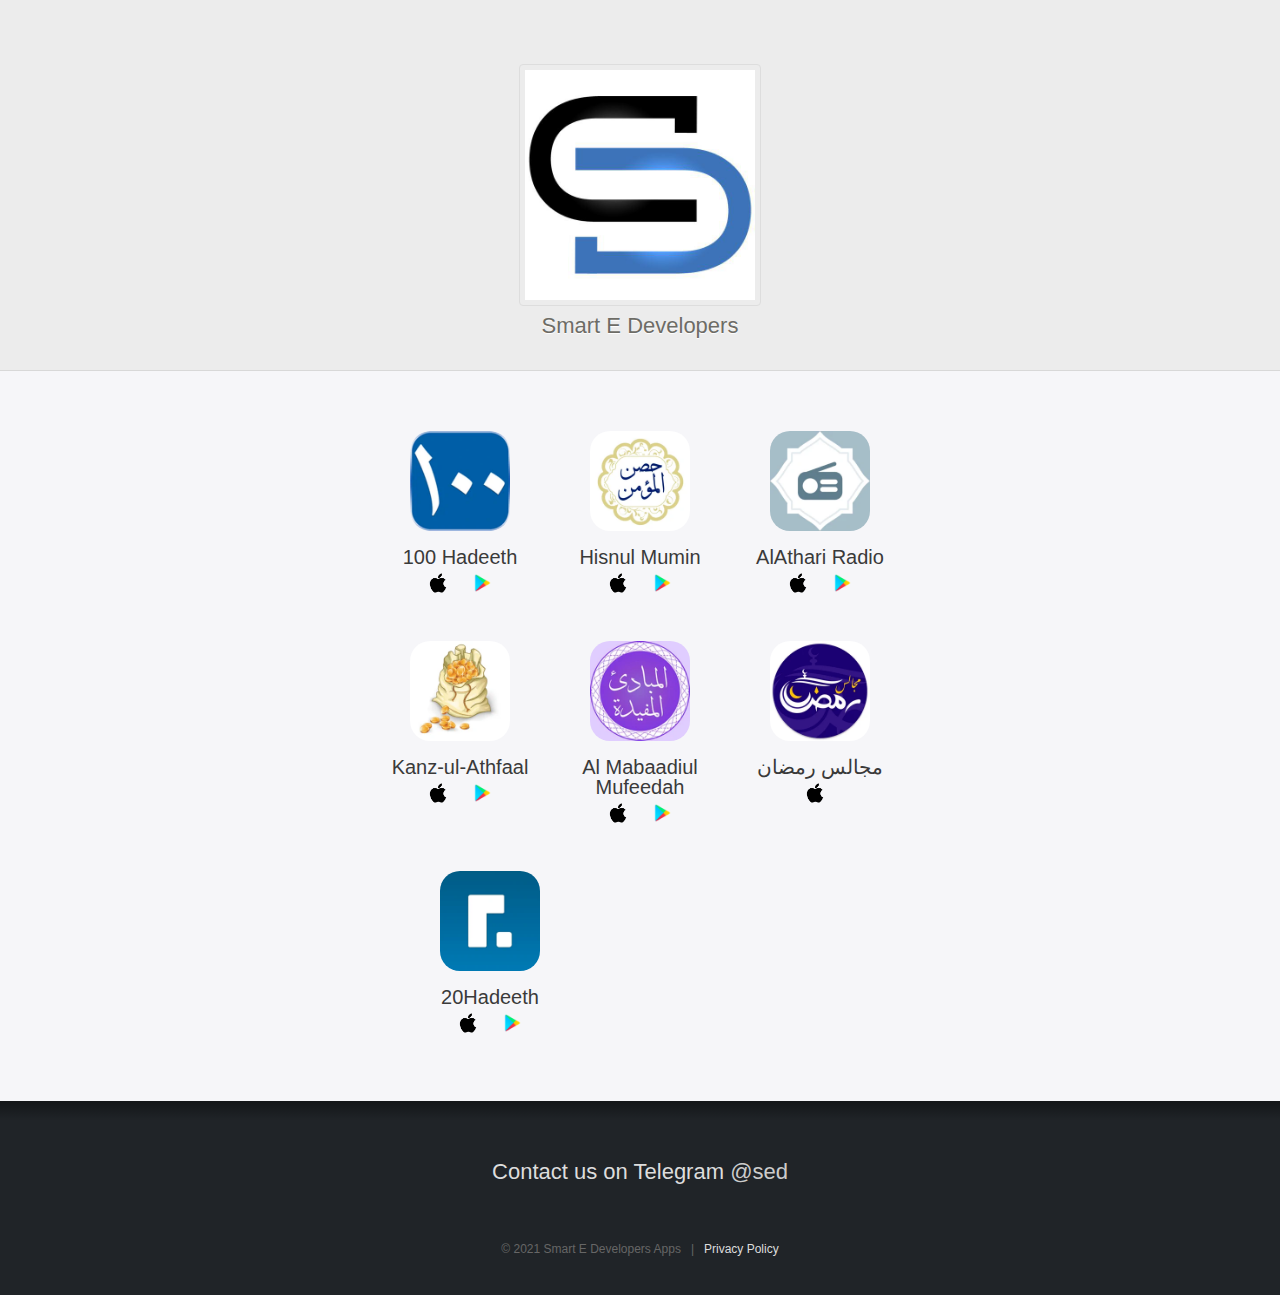
<file: index.html>
<html>
  <head>
    <title>SeD</title>
    <meta http-equiv="Content-Type" content="text/html; charset=UTF-8" />
    <meta name="viewport" content="width=device-width, initial-scale=1" />
    <link rel="stylesheet" href="/css/style.css?mod=20210407.1" />

    <link
      rel="apple-touch-icon"
      sizes="180x180"
      href="/favicons/apple-touch-icon.png"
    />
    <link
      rel="icon"
      type="image/png"
      sizes="32x32"
      href="/favicons/favicon-32x32.png"
    />
    <link
      rel="icon"
      type="image/png"
      sizes="16x16"
      href="/favicons/favicon-16x16.png"
    />
    <link rel="manifest" href="/favicons/site.webmanifest" />
    <link
      rel="mask-icon"
      href="/favicons/safari-pinned-tab.svg"
      color="#505e50"
    />
    <link rel="shortcut icon" href="/favicons/favicon.ico" />
    <meta name="msapplication-TileColor" content="#00a300" />
    <meta name="msapplication-config" content="/favicons/browserconfig.xml" />
    <meta name="theme-color" content="#ffffff" />
  </head>
  <body>
    <div class="header">
      <img class="logo" src="/images/logo.jpg" />
      <div class="title">Smart E Developers</div>
    </div>
    <div class="software">
      <div class="app">
        <div class="icon">
          <a href="https://apps.apple.com/us/app/100-hadeeth/id851179224"
            ><img src="/images/100Hadeeth.png"
          /></a>
        </div>
        <div class="name">
          <a href="https://apps.apple.com/us/app/100-hadeeth/id851179224"
            >100 Hadeeth</a
          >
        </div>
        <div style="text-align: center">
          <a
            class="apple"
            href="https://apps.apple.com/us/app/100-hadeeth/id851179224"
            ><img src="/images/apple.png"
          /></a>
          <a
            class="android"
            href="https://play.google.com/store/apps/details?id=com.sed.hadeeth100&hl=en_IN&gl=US"
            ><img src="/images/playstore.png"
          /></a>
        </div>
      </div>

      <div class="app">
        <div class="icon">
          <a href="https://apps.apple.com/us/app/hisnul-mumin/id1202567128"
            ><img src="/images/HisnulMumin.png"
          /></a>
        </div>
        <div class="name">
          <a href="https://apps.apple.com/us/app/hisnul-mumin/id1202567128"
            >Hisnul Mumin</a
          >
        </div>

        <div style="text-align: center">
          <a
            class="apple"
            href="https://apps.apple.com/us/app/hisnul-mumin/id1202567128"
            ><img src="/images/apple.png"
          /></a>
          <a
            class="android"
            href="https://play.google.com/store/apps/details?id=com.sed.hisnulmumin&hl=en_IN&gl=US"
            ><img src="/images/playstore.png"
          /></a>
        </div>
      </div>

      <div class="app">
        <div class="icon">
          <a href="https://apps.apple.com/us/app/al-athari-radio/id1275996215"
            ><img src="/images/AlAthariRadio.png"
          /></a>
        </div>
        <div class="name">
          <a href="https://apps.apple.com/us/app/al-athari-radio/id1275996215"
            >AlAthari Radio</a
          >
        </div>

        <div style="text-align: center">
          <a
            class="apple"
            href="https://apps.apple.com/us/app/al-athari-radio/id1275996215"
            ><img src="/images/apple.png"
          /></a>
          <a
            class="android"
            href="https://play.google.com/store/apps/details?id=com.sed.al_athari_radio&hl=en_IN&gl=US"
            ><img src="/images/playstore.png"
          /></a>
        </div>
      </div>

      <div class="app">
        <div class="icon">
          <a href="https://apps.apple.com/us/app/kanz-ul-atfal/id1376454549"
            ><img src="/images/KanzulAthfaal.png"
          /></a>
        </div>
        <div class="name">
          <a href="https://apps.apple.com/us/app/kanz-ul-atfal/id1376454549"
            >Kanz-ul-Athfaal</a
          >
        </div>

        <div style="text-align: center">
          <a
            class="apple"
            href="https://apps.apple.com/us/app/kanz-ul-atfal/id1376454549"
            ><img src="/images/apple.png"
          /></a>
          <a
            class="android"
            href="https://play.google.com/store/apps/details?id=com.sed.kanz_ul_atfal&hl=en_IN&gl=US"
            ><img src="/images/playstore.png"
          /></a>
        </div>
      </div>

      <div class="app">
        <div class="icon">
          <a
            href="https://apps.apple.com/us/app/al-mabaadiul-mufeedah/id1271095744"
            ><img src="/images/MabadialMufeedah.png"
          /></a>
        </div>
        <div class="name">
          <a
            href="https://apps.apple.com/us/app/al-mabaadiul-mufeedah/id1271095744"
            >Al Mabaadiul Mufeedah</a
          >
        </div>
        <div style="text-align: center">
          <a
            class="apple"
            href="https://apps.apple.com/us/app/al-mabaadiul-mufeedah/id1271095744"
            ><img src="/images/apple.png"
          /></a>
          <a
            class="android"
            href="https://play.google.com/store/apps/details?id=com.sed.al_mabadi_ul_mufeedah&hl=en_IN&gl=US"
            ><img src="/images/playstore.png"
          /></a>
        </div>
      </div>

      <div class="app">
        <div class="icon">
          <a
            href="https://apps.apple.com/us/app/%D9%85%D8%AC%D8%A7%D9%84%D8%B3-%D8%B1%D9%85%D8%B6%D8%A7%D9%86/id1462243996"
            ><img src="/images/MajalisuRamadan.png"
          /></a>
        </div>
        <div class="name">
          <a
            href="https://apps.apple.com/us/app/%D9%85%D8%AC%D8%A7%D9%84%D8%B3-%D8%B1%D9%85%D8%B6%D8%A7%D9%86/id1462243996"
            >مجالس رمضان</a
          >
        </div>
        <div style="text-align: center">
          <a
            class="apple"
            href="https://apps.apple.com/us/app/%D9%85%D8%AC%D8%A7%D9%84%D8%B3-%D8%B1%D9%85%D8%B6%D8%A7%D9%86/id1462243996"
            ><img src="/images/apple.png"
          /></a>
        </div>
      </div>

      <div class="app">
        <div class="icon">
          <a href="https://apps.apple.com/us/app/20hadeeth/id1536004702"
            ><img src="/images/20Hadeeth.png"
          /></a>
        </div>
        <div class="name">
          <a href="https://apps.apple.com/us/app/20hadeeth/id1536004702"
            >20Hadeeth</a
          >
        </div>
        <div style="text-align: center">
          <a
            class="apple"
            href="https://apps.apple.com/us/app/20hadeeth/id1536004702"
            ><img src="/images/apple.png"
          /></a>
          <a
            class="android"
            href="https://play.google.com/store/apps/details?id=com.sed.a20ahadeeth&hl=en_IN&gl=US"
            ><img src="/images/playstore.png"
          /></a>
        </div>
      </div>

      <div class="app"></div>
    </div>
    <!-- <div class="opensource">
		<div class="adhan">
			<a href="https://github.com/batoulapps/Adhan">Adhan</a>: open source prayer time library
			<div class="languages">
				<img src="/images/github.png"> &nbsp;
				<a href="https://github.com/batoulapps/adhan-swift">Swift</a>
				&nbsp; | &nbsp;
				<a href="https://github.com/batoulapps/adhan-java">Java</a>
				&nbsp; | &nbsp;
				<a href="https://github.com/batoulapps/adhan-js">JavaScript</a>
			</div>
		</div>
	</div>-->
    <div class="footer">
      <div class="contact">
        Contact us on Telegram
        <a href="https://t.me/sedsupport">@sed</a>
      </div>
      <div class="copy">
        © 2021 Smart E Developers Apps &nbsp; | &nbsp;
        <a href="/privacy.html" class="privacy">Privacy Policy</a>
      </div>
    </div>
  </body>
</html>
</file>
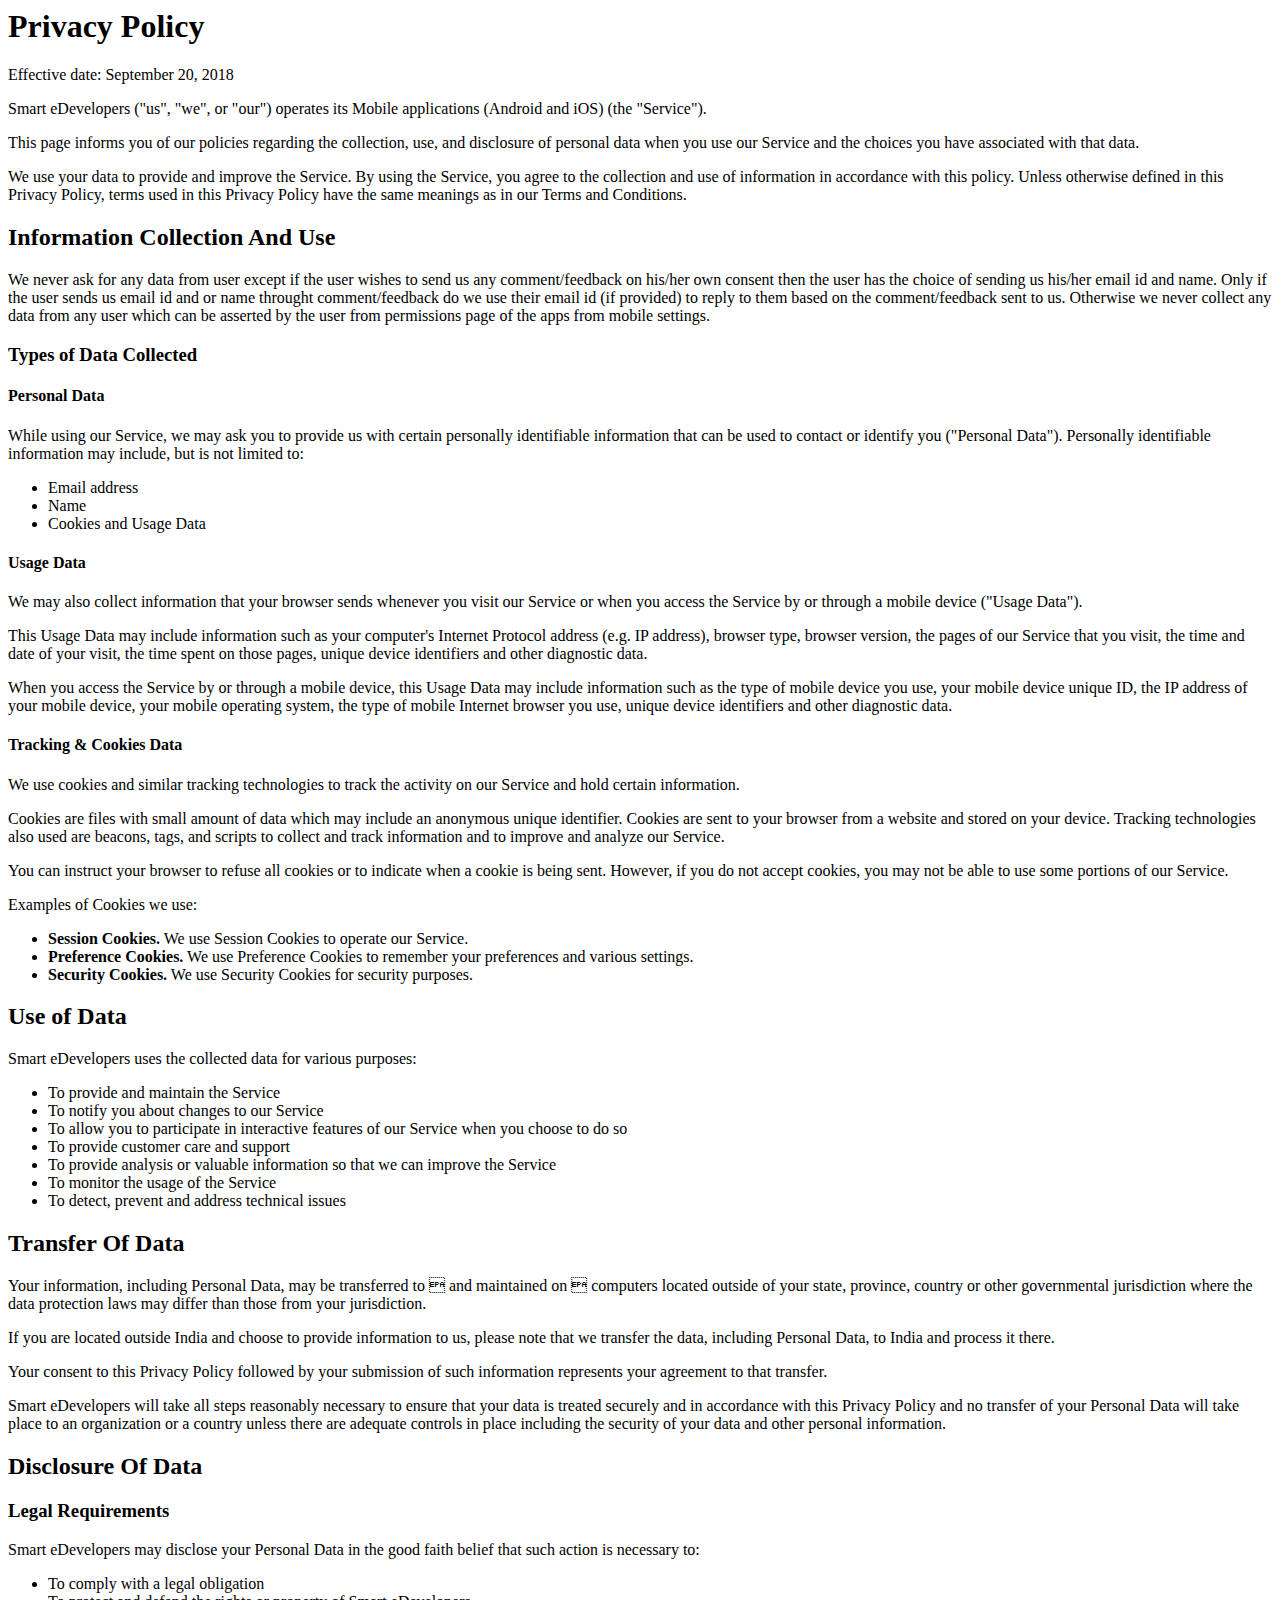
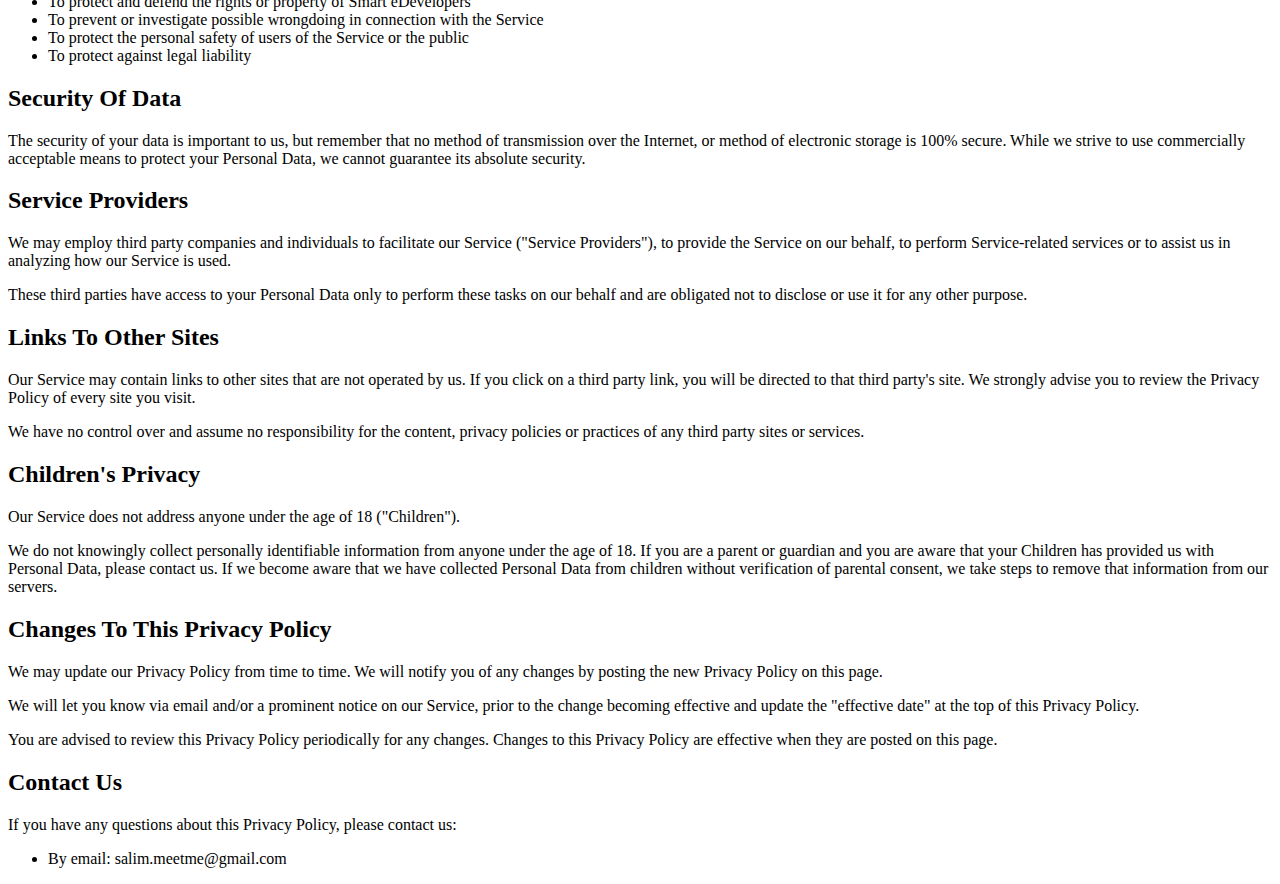
<file: privacy.html>
<html>
  <head> </head>
  <body>
    <div>
      <h1>Privacy Policy</h1>

      <p>Effective date: September 20, 2018</p>

      <p>
        Smart eDevelopers ("us", "we", or "our") operates its Mobile
        applications (Android and iOS) (the "Service").
      </p>

      <p>
        This page informs you of our policies regarding the collection, use, and
        disclosure of personal data when you use our Service and the choices you
        have associated with that data.
      </p>

      <p>
        We use your data to provide and improve the Service. By using the
        Service, you agree to the collection and use of information in
        accordance with this policy. Unless otherwise defined in this Privacy
        Policy, terms used in this Privacy Policy have the same meanings as in
        our Terms and Conditions.
      </p>

      <h2>Information Collection And Use</h2>

      <p>
        We never ask for any data from user except if the user wishes to send us
        any comment/feedback on his/her own consent then the user has the choice
        of sending us his/her email id and name. Only if the user sends us email
        id and or name throught comment/feedback do we use their email id (if
        provided) to reply to them based on the comment/feedback sent to us.
        Otherwise we never collect any data from any user which can be asserted
        by the user from permissions page of the apps from mobile settings.
      </p>

      <h3>Types of Data Collected</h3>

      <h4>Personal Data</h4>

      <p>
        While using our Service, we may ask you to provide us with certain
        personally identifiable information that can be used to contact or
        identify you ("Personal Data"). Personally identifiable information may
        include, but is not limited to:
      </p>

      <ul>
        <li>Email address</li>
        <li>Name</li>
        <li>Cookies and Usage Data</li>
      </ul>

      <h4>Usage Data</h4>

      <p>
        We may also collect information that your browser sends whenever you
        visit our Service or when you access the Service by or through a mobile
        device ("Usage Data").
      </p>
      <p>
        This Usage Data may include information such as your computer's Internet
        Protocol address (e.g. IP address), browser type, browser version, the
        pages of our Service that you visit, the time and date of your visit,
        the time spent on those pages, unique device identifiers and other
        diagnostic data.
      </p>
      <p>
        When you access the Service by or through a mobile device, this Usage
        Data may include information such as the type of mobile device you use,
        your mobile device unique ID, the IP address of your mobile device, your
        mobile operating system, the type of mobile Internet browser you use,
        unique device identifiers and other diagnostic data.
      </p>

      <h4>Tracking &amp; Cookies Data</h4>
      <p>
        We use cookies and similar tracking technologies to track the activity
        on our Service and hold certain information.
      </p>
      <p>
        Cookies are files with small amount of data which may include an
        anonymous unique identifier. Cookies are sent to your browser from a
        website and stored on your device. Tracking technologies also used are
        beacons, tags, and scripts to collect and track information and to
        improve and analyze our Service.
      </p>
      <p>
        You can instruct your browser to refuse all cookies or to indicate when
        a cookie is being sent. However, if you do not accept cookies, you may
        not be able to use some portions of our Service.
      </p>
      <p>Examples of Cookies we use:</p>
      <ul>
        <li>
          <strong>Session Cookies.</strong> We use Session Cookies to operate
          our Service.
        </li>
        <li>
          <strong>Preference Cookies.</strong> We use Preference Cookies to
          remember your preferences and various settings.
        </li>
        <li>
          <strong>Security Cookies.</strong> We use Security Cookies for
          security purposes.
        </li>
      </ul>

      <h2>Use of Data</h2>

      <p>Smart eDevelopers uses the collected data for various purposes:</p>
      <ul>
        <li>To provide and maintain the Service</li>
        <li>To notify you about changes to our Service</li>
        <li>
          To allow you to participate in interactive features of our Service
          when you choose to do so
        </li>
        <li>To provide customer care and support</li>
        <li>
          To provide analysis or valuable information so that we can improve the
          Service
        </li>
        <li>To monitor the usage of the Service</li>
        <li>To detect, prevent and address technical issues</li>
      </ul>

      <h2>Transfer Of Data</h2>
      <p>
        Your information, including Personal Data, may be transferred to  and
        maintained on  computers located outside of your state, province,
        country or other governmental jurisdiction where the data protection
        laws may differ than those from your jurisdiction.
      </p>
      <p>
        If you are located outside India and choose to provide information to
        us, please note that we transfer the data, including Personal Data, to
        India and process it there.
      </p>
      <p>
        Your consent to this Privacy Policy followed by your submission of such
        information represents your agreement to that transfer.
      </p>
      <p>
        Smart eDevelopers will take all steps reasonably necessary to ensure
        that your data is treated securely and in accordance with this Privacy
        Policy and no transfer of your Personal Data will take place to an
        organization or a country unless there are adequate controls in place
        including the security of your data and other personal information.
      </p>

      <h2>Disclosure Of Data</h2>

      <h3>Legal Requirements</h3>
      <p>
        Smart eDevelopers may disclose your Personal Data in the good faith
        belief that such action is necessary to:
      </p>
      <ul>
        <li>To comply with a legal obligation</li>
        <li>
          To protect and defend the rights or property of Smart eDevelopers
        </li>
        <li>
          To prevent or investigate possible wrongdoing in connection with the
          Service
        </li>
        <li>
          To protect the personal safety of users of the Service or the public
        </li>
        <li>To protect against legal liability</li>
      </ul>

      <h2>Security Of Data</h2>
      <p>
        The security of your data is important to us, but remember that no
        method of transmission over the Internet, or method of electronic
        storage is 100% secure. While we strive to use commercially acceptable
        means to protect your Personal Data, we cannot guarantee its absolute
        security.
      </p>

      <h2>Service Providers</h2>
      <p>
        We may employ third party companies and individuals to facilitate our
        Service ("Service Providers"), to provide the Service on our behalf, to
        perform Service-related services or to assist us in analyzing how our
        Service is used.
      </p>
      <p>
        These third parties have access to your Personal Data only to perform
        these tasks on our behalf and are obligated not to disclose or use it
        for any other purpose.
      </p>

      <h2>Links To Other Sites</h2>
      <p>
        Our Service may contain links to other sites that are not operated by
        us. If you click on a third party link, you will be directed to that
        third party's site. We strongly advise you to review the Privacy Policy
        of every site you visit.
      </p>
      <p>
        We have no control over and assume no responsibility for the content,
        privacy policies or practices of any third party sites or services.
      </p>

      <h2>Children's Privacy</h2>
      <p>
        Our Service does not address anyone under the age of 18 ("Children").
      </p>
      <p>
        We do not knowingly collect personally identifiable information from
        anyone under the age of 18. If you are a parent or guardian and you are
        aware that your Children has provided us with Personal Data, please
        contact us. If we become aware that we have collected Personal Data from
        children without verification of parental consent, we take steps to
        remove that information from our servers.
      </p>

      <h2>Changes To This Privacy Policy</h2>
      <p>
        We may update our Privacy Policy from time to time. We will notify you
        of any changes by posting the new Privacy Policy on this page.
      </p>
      <p>
        We will let you know via email and/or a prominent notice on our Service,
        prior to the change becoming effective and update the "effective date"
        at the top of this Privacy Policy.
      </p>
      <p>
        You are advised to review this Privacy Policy periodically for any
        changes. Changes to this Privacy Policy are effective when they are
        posted on this page.
      </p>

      <h2>Contact Us</h2>
      <p>
        If you have any questions about this Privacy Policy, please contact us:
      </p>
      <ul>
        <li>By email: salim.meetme@gmail.com</li>
      </ul>
    </div>
  </body>
</html>
</file>
<file: css/style.css>
/* Reset */
html,
body,
div,
span,
a,
p,
h1,
h2,
h3,
h4,
h5,
h6 {
  margin: 0;
  padding: 0;
  border: 0;
  outline: 0;
  font-size: 100%;
  vertical-align: baseline;
}

body {
  line-height: 1;
}

:focus {
  outline: 0;
}

/* Site */
html {
  background-color: #202428;
}

body {
  font-family: -apple-system, BlinkMacSystemFont, sans-serif;
  -webkit-text-size-adjust: 100%;
  background-color: #f6f6f9;
}

.header {
  text-align: center;
  padding: 64px 0px 0px 0px;
  background-color: #ececec;
  border-bottom: 1px solid #d8d8d8;
}

.header .title {
  height: 40px;
  padding-bottom: 24px;
  font-size: 22px;
  line-height: 40px;
  color: #6d6c66;
  text-shadow: #fff 0 1px 1px;
}

.header a {
  text-decoration: none;
}

.software {
  max-width: 540px;
  margin: auto;
  padding: 40px;
  display: flex;
  flex-wrap: wrap;
  justify-content: space-around;
}

.software:after {
  content: "";
  display: table;
  clear: both;
}

.app {
  width: 160px;
  margin: 10px 10px 25px 10px;
}

.app .icon {
  height: 100px;
  width: 100px;
  margin: 10px auto;
  text-align: center;
}

.app .icon img {
  max-height: 100px;
  max-width: 100px;
  border-radius: 20px;
  -webkit-transition: all 0.3s ease;
  /* Safari and Chrome */
  -moz-transition: all 0.3s ease;
  /* Firefox */
  -ms-transition: all 0.3s ease;
  /* IE 9 */
  -o-transition: all 0.3s ease;
  /* Opera */
  transition: all 0.3s ease;
}

.app:hover .icon img {
  webkit-transform: scale(1.1);
  /* Safari and Chrome */
  -moz-transform: scale(1.1);
  /* Firefox */
  -ms-transform: scale(1.1);
  /* IE 9 */
  -o-transform: scale(1.1);
  /* Opera */
  transform: scale(1.1);
}

.app .name {
  padding-top: 6px;
  font-size: 20px;
  color: #3a3a3a;
  font-weight: 300;
  text-align: center;
}

.app .name a {
  color: #3a3a3a;
  text-decoration: none;
}

.app .apple img {
  width: 20px;
  height: 20px;
  padding-top: 6px;
  margin-right: 10px;
  font-size: 20px;
  color: #3a3a3a;
  font-weight: 300;
  text-align: center;
}

.app:hover .apple img {
  webkit-transform: scale(1.1);
  /* Safari and Chrome */
  -moz-transform: scale(1.1);
  /* Firefox */
  -ms-transform: scale(1.1);
  /* IE 9 */
  -o-transform: scale(1.1);
  /* Opera */
  transform: scale(1.1);
}

.app .android img {
  width: 20px;
  height: 20px;
  padding-top: 6px;
  margin-left: 10px;
  font-size: 20px;
  color: #3a3a3a;
  font-weight: 300;
  text-align: center;
}

.app:hover .android img {
  webkit-transform: scale(1.1);
  /* Safari and Chrome */
  -moz-transform: scale(1.1);
  /* Firefox */
  -ms-transform: scale(1.1);
  /* IE 9 */
  -o-transform: scale(1.1);
  /* Opera */
  transform: scale(1.1);
}

.opensource {
  margin: 50px auto;
  max-width: 500px;
}

.adhan {
  background: rgb(138, 181, 199);
  background: linear-gradient(
    320deg,
    rgba(185, 250, 213, 0.3),
    rgba(185, 250, 213, 0.1)
  );
  background-color: #fff;
  -moz-box-shadow: inset 0 0 10px #fff;
  -webkit-box-shadow: inset 0 0 10px #fff;
  box-shadow: inset 0 0 10px #fff;
  border: 1px solid rgba(209, 227, 231, 1);
  color: #4c4b47;
  text-align: center;
  padding: 30px 0px;
  margin: 0 30px;
  border-radius: 6px;
}

.adhan a {
  color: #311800;
}

.adhan .languages {
  padding-top: 8px;
  font-size: 14px;
}

.adhan img {
  height: 18px;
  vertical-align: middle;
}

.footer {
  text-align: center;
  color: #ddd;
  background: #202428 -webkit-linear-gradient(rgba(0, 0, 0, 0.4) 0%, rgba(
          0,
          0,
          0,
          0
        )
        10%);
  background: #202428 -moz-linear-gradient(rgba(0, 0, 0, 0.4) 0%, rgba(
          0,
          0,
          0,
          0
        )
        10%);
  background: #202428 -ms-linear-gradient(rgba(0, 0, 0, 0.4) 0%, rgba(
          0,
          0,
          0,
          0
        )
        10%);
  background: #202428
    linear-gradient(rgba(0, 0, 0, 0.4) 0%, rgba(0, 0, 0, 0) 10%);
  padding-top: 60px;
}

.footer a {
  text-decoration: none;
  color: #ddd;
}

.footer a:hover {
  text-decoration: underline;
}

.contact {
  font-size: 22px;
  font-weight: 300;
}

.contact a {
  color: #ccc;
}

.privacy {
  font-weight: 200;
  color: #888;
}

.copy {
  padding: 60px 0px 40px 0px;
  font-size: 12px;
  font-weight: 200;
  color: #666;
}

.privacypolicy {
  max-width: 800px;
  margin: auto;
  padding: 40px;
  color: #444;
}

.privacypolicy h2 {
  padding: 20px 0px 6px 0px;
}

.privacypolicy p {
  padding: 6px 0px;
}

@media (max-width: 540px) {
  .app {
    width: 130px;
    margin: 10px 5px 15px 5px;
    float: left;
  }

  .app .icon {
    height: 70px;
    width: 70px;
    margin: 10px auto;
    text-align: center;
  }

  .app .icon img {
    max-height: 70px;
    max-width: 70px;
  }

  .app .name {
    font-size: 18px;
  }
}

@media (max-width: 320px) {
  .app {
    border-radius: 20px;
    width: 110px;
    margin: 10px 5px 15px 5px;
    float: left;
  }

  .app .icon {
    height: 50px;
    width: 50px;
    margin: 10px auto;
    text-align: center;
  }

  .app .icon img {
    max-height: 50px;
    max-width: 50px;
  }

  .app .name {
    font-size: 16px;
  }
}

.logo {
  border: 1px solid #ddd;
  border-radius: 4px;
  padding: 5px;
  width: 230px;
  height: 230px;
}

.logo:hover {
  box-shadow: 0 0 2px 1px rgba(0, 140, 186, 0.5);
}
</file>
